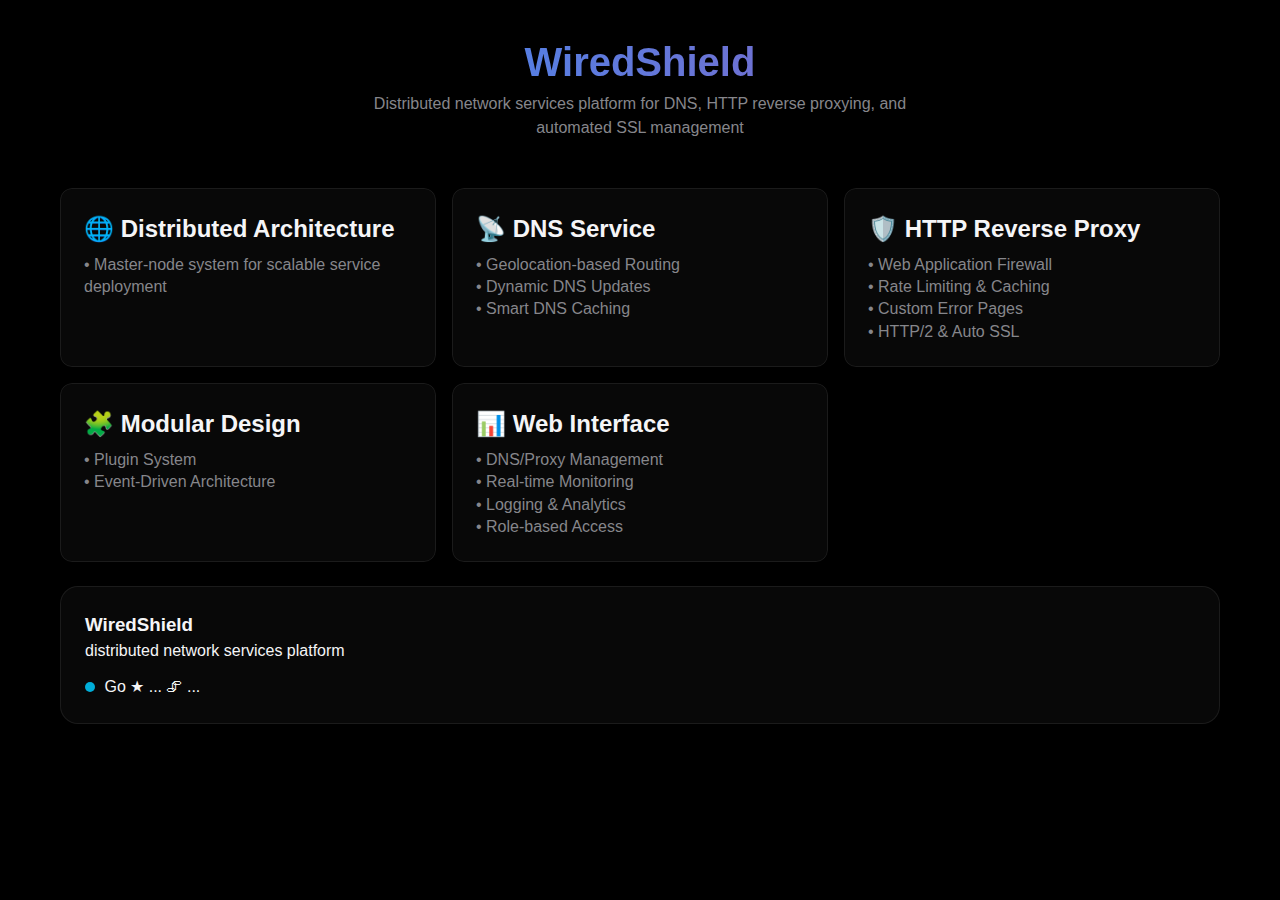
<file: public/website/index.html>
<!DOCTYPE html>
<html lang="en">

<head>
    <meta charset="UTF-8">
    <meta name="viewport" content="width=device-width, initial-scale=1.0">

    <meta name="title" content="WiredShield Network System">
    <meta name="description"
        content="WiredShield is a distributed network services platform for DNS, HTTP reverse proxying, and automated SSL management.">

    <meta name="keywords" content="WiredShield, DNS, HTTP reverse proxy, SSL management, distributed network services">
    <meta name="author" content="Northernside">
    <meta name="theme-color" content="#00000">

    <meta property="og:type" content="website">
    <meta property="og:url" content="https://as214428.net/">
    <meta property="og:title" content="WiredShield Network System">
    <meta property="og:description"
        content="WiredShield is a distributed network services platform for DNS, HTTP reverse proxying, and automated SSL management.">
    <meta property="og:image" content="https://as214428.net/wired-banner.png">

    <meta property="twitter:card" content="summary_large_image">
    <meta property="twitter:url" content="https://as214428.net/">
    <meta property="twitter:title" content="WiredShield Network System">
    <meta property="twitter:description"
        content="WiredShield is a distributed network services platform for DNS, HTTP reverse proxying, and automated SSL management.">
    <meta property="twitter:image" content="https://as214428.net/wired-banner.png">

    <title>WiredShield Network System</title>
    <style>
        :root {
            --bg: #000;
            --text: #f5f5f7;
            --accent: #86868b;
            --blue: #2997ff;
            --card-bg: rgba(255, 255, 255, 0.03);
        }

        * {
            margin: 0;
            padding: 0;
            box-sizing: border-box;
            font-family: -apple-system, BlinkMacSystemFont, "Segoe UI", Roboto, Oxygen, Ubuntu, Cantarell, sans-serif;
        }

        html {
            -webkit-user-select: none;
            -moz-user-select: none;
            -ms-user-select: none;
            user-select: none;
        }

        img {
            -webkit-user-drag: none;
            -khtml-user-drag: none;
            -moz-user-drag: none;
            -o-user-drag: none;
            user-drag: none;
        }

        body {
            background: var(--bg);
            color: var(--text);
            line-height: 1.5;
            padding: 2rem 1.25rem;
            max-width: 1200px;
            margin: 0 auto;
            -webkit-font-smoothing: antialiased;
        }

        header {
            text-align: center;
            margin-bottom: 3rem;
        }

        h1 {
            font-size: 2.5rem;
            font-weight: 800;
            background: linear-gradient(90deg, #2997ff, #9b59b6);
            -webkit-background-clip: text;
            -webkit-text-fill-color: transparent;
        }

        .bio {
            color: var(--accent);
            font-size: 1rem;
            max-width: 600px;
            margin: 0 auto;
        }

        .grid {
            display: grid;
            gap: 1.5rem;
            margin: 2rem 0;
        }

        .card {
            background: var(--card-bg);
            border-radius: 18px;
            padding: 1.5rem;
            border: 1px solid rgba(255, 255, 255, 0.08);
        }

        .feature-grid {
            display: grid;
            gap: 1rem;
            grid-template-columns: repeat(auto-fit, minmax(280px, 1fr));
        }

        .feature-card {
            padding: 1.5rem;
            line-height: 1.4;
            border-radius: 12px;
            transition: all 0.3s;
        }

        .feature-card:hover {
            background: rgba(255, 255, 255, 0.05);
            transform: translateY(-2px);
        }

        .feature-icon {
            font-size: 1.5rem;
            font-weight: 600;
            margin-bottom: 0.5rem;
        }

        .btn {
            padding: 1rem 1.5rem;
            border-radius: 12px;
            border: 1px solid rgba(255, 255, 255, 0.1);
            background: rgba(255, 255, 255, 0.03);
            color: var(--text);
            display: inline-flex;
            align-items: center;
            gap: 0.75rem;
            transition: all 0.2s;
            text-decoration: none;
        }

        .repo-card {
            display: flex;
            flex-direction: column;
            gap: 0.75rem;
            text-decoration: none;
            color: inherit;
            transition: all 0.3s;
        }

        .repo-card:hover {
            background: rgba(255, 255, 255, 0.05);
            transform: translateY(-2px);
        }

        .btn:hover {
            background: rgba(255, 255, 255, 0.05);
            transform: translateY(-1px);
        }

        .modal {
            position: fixed;
            top: 0;
            left: 0;
            width: 100%;
            height: 100%;
            background: rgba(0, 0, 0, 0.8);
            display: none;
            align-items: center;
            justify-content: center;
            z-index: 1000;
        }

        .modal-content {
            background: var(--card-bg);
            padding: 2rem;
            border-radius: 18px;
            max-width: 500px;
            width: 90%;
        }

        @media (max-width: 768px) {
            h1 {
                font-size: 2rem;
            }

            .feature-grid {
                grid-template-columns: 1fr;
            }
        }

        .card.feature-card {
            border: none;
            position: relative;
            overflow: hidden;
            background: var(--card-bg);
            z-index: 0;
        }

        .card.feature-card::after {
            content: "";
            position: absolute;
            inset: 0;
            border: 1px solid rgba(255, 255, 255, 0.08);
            border-radius: 12px;
            pointer-events: none;
            z-index: 2;
        }

        .card.feature-card::before {
            content: "";
            position: absolute;
            inset: -2px;
            background: radial-gradient(400px circle at var(--x, -100px) var(--y, -100px),
                    rgba(255, 255, 255, 0.1),
                    transparent 50%);
            opacity: 0;
            transition: opacity 0.4s;
            pointer-events: none;
            border-radius: 14px;
            z-index: 1;
        }

        .card.feature-card:hover::before {
            opacity: 1;
        }
    </style>
</head>

<body>
    <header>
        <h1>WiredShield</h1>
        <p class="bio">
            Distributed network services platform for DNS, HTTP reverse proxying, and automated SSL management
        </p>
    </header>

    <div class="grid">
        <div class="feature-grid">
            <!-- Distributed Architecture -->
            <div class="card feature-card">
                <div class="feature-icon">🌐 Distributed Architecture</div>
                <ul style="list-style: none; color: var(--accent); margin-top: 0.5rem;">
                    <li>• Master-node system for scalable service deployment</li>
                </ul>
            </div>

            <!-- DNS Service -->
            <div class="card feature-card">
                <div class="feature-icon">📡 DNS Service</div>
                <ul style="list-style: none; color: var(--accent); margin-top: 0.5rem;">
                    <li>• Geolocation-based Routing</li>
                    <li>• Dynamic DNS Updates</li>
                    <li>• Smart DNS Caching</li>
                </ul>
            </div>

            <!-- HTTP Reverse Proxy -->
            <div class="card feature-card">
                <div class="feature-icon">🛡️ HTTP Reverse Proxy</div>
                <ul style="list-style: none; color: var(--accent); margin-top: 0.5rem;">
                    <li>• Web Application Firewall</li>
                    <li>• Rate Limiting & Caching</li>
                    <li>• Custom Error Pages</li>
                    <li>• HTTP/2 & Auto SSL</li>
                </ul>
            </div>

            <!-- Modular Design -->
            <div class="card feature-card">
                <div class="feature-icon">🧩 Modular Design</div>
                <ul style="list-style: none; color: var(--accent); margin-top: 0.5rem;">
                    <li>• Plugin System</li>
                    <li>• Event-Driven Architecture</li>
                </ul>
            </div>

            <!-- Management Interface -->
            <div class="card feature-card">
                <div class="feature-icon">📊 Web Interface</div>
                <ul style="list-style: none; color: var(--accent); margin-top: 0.5rem;">
                    <li>• DNS/Proxy Management</li>
                    <li>• Real-time Monitoring</li>
                    <li>• Logging & Analytics</li>
                    <li>• Role-based Access</li>
                </ul>
            </div>
        </div>

        <!-- Repo Modal -->
        <a href="https://github.com/Northernside/WiredShield" class="card repo-card" target="_blank">
            <div>
                <h3>WiredShield</h3>
                <p>distributed network services platform</p>
            </div>
            <div class="repo-meta">
                <span>
                    <span
                        style="display: inline-block; width: 10px; height: 10px; background-color: #00ADD8; border-radius: 50%; margin-right: 5px;"></span>
                    Go
                </span>
                <span>★ <span id="stars">...</span></span>
                <span>🖇 <span id="forks">...</span></span>
            </div>
        </a>
    </div>

    <script>
        fetch("https://api.github.com/repos/Northernside/WiredShield")
            .then(r => r.json())
            .then(data => {
                document.getElementById("stars").textContent = data.stargazers_count;
                document.getElementById("forks").textContent = data.forks_count;
            });

        document.querySelectorAll(".card.feature-card").forEach(card => {
            card.addEventListener("mousemove", function (e) {
                const rect = card.getBoundingClientRect();
                const x = e.clientX - rect.left;
                const y = e.clientY - rect.top;
                card.style.setProperty("--x", `${x}px`);
                card.style.setProperty("--y", `${y}px`);
            });
        });
    </script>
</body>

</html>
</file>
